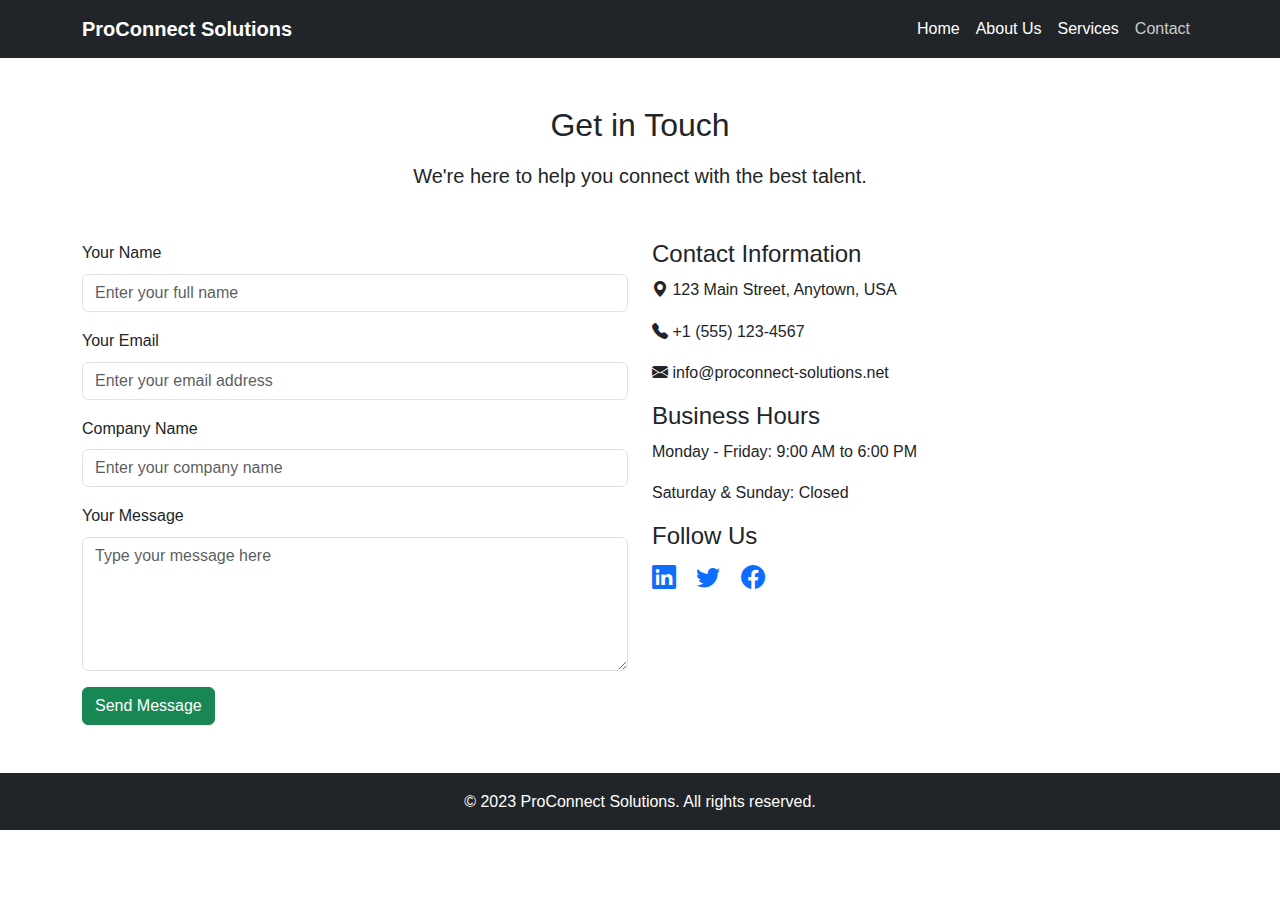
<file: contact.html>
<!DOCTYPE html>
<html lang="en">
<head>
  <meta charset="UTF-8">
  <meta name="viewport" content="width=device-width, initial-scale=1.0">
  <title>Contact Us - ProConnect Solutions</title>
  <!-- Bootstrap CSS -->
  <link href="https://cdn.jsdelivr.net/npm/bootstrap@5.3.0-alpha1/dist/css/bootstrap.min.css" rel="stylesheet">
  <!-- Bootstrap Icons -->
  <link rel="stylesheet" href="https://cdn.jsdelivr.net/npm/bootstrap-icons@1.10.5/font/bootstrap-icons.css">
  <!-- Custom CSS -->
  <link rel="stylesheet" href="styles.css">
</head>
<body>
  <!-- Navigation Bar -->
  <header class="navbar navbar-expand-lg navbar-dark bg-dark">
    <div class="container">
      <a class="navbar-brand" href="index.html">ProConnect Solutions</a>
      <button class="navbar-toggler" type="button" data-bs-toggle="collapse" data-bs-target="#navbarNav">
        <span class="navbar-toggler-icon"></span>
      </button>
      <nav class="collapse navbar-collapse" id="navbarNav">
        <ul class="navbar-nav ms-auto">
          <li class="nav-item"><a class="nav-link" href="index.html">Home</a></li>
          <li class="nav-item"><a class="nav-link" href="about.html">About Us</a></li>
          <li class="nav-item"><a class="nav-link" href="services.html">Services</a></li>
          <li class="nav-item"><a class="nav-link active" href="contact.html">Contact</a></li>
        </ul>
      </nav>
    </div>
  </header>

  <!-- Contact Section -->
  <section class="contact-page py-5">
    <div class="container">
      <h2 class="text-center">Get in Touch</h2>
      <p class="lead text-center mt-3">We're here to help you connect with the best talent.</p>
      <div class="row mt-5">
        <!-- Contact Form -->
        <div class="col-md-6">
          <form>
            <div class="mb-3">
              <label for="name" class="form-label">Your Name</label>
              <input type="text" class="form-control" id="name" placeholder="Enter your full name">
            </div>
            <div class="mb-3">
              <label for="email" class="form-label">Your Email</label>
              <input type="email" class="form-control" id="email" placeholder="Enter your email address">
            </div>
            <div class="mb-3">
              <label for="company" class="form-label">Company Name</label>
              <input type="text" class="form-control" id="company" placeholder="Enter your company name">
            </div>
            <div class="mb-3">
              <label for="message" class="form-label">Your Message</label>
              <textarea class="form-control" id="message" rows="5" placeholder="Type your message here"></textarea>
            </div>
            <button type="submit" class="btn btn-success">Send Message</button>
          </form>
        </div>
        <!-- Contact Details -->
        <div class="col-md-6">
          <h4>Contact Information</h4>
          <p><i class="bi bi-geo-alt-fill"></i> 123 Main Street, Anytown, USA</p>
          <p><i class="bi bi-telephone-fill"></i> +1 (555) 123-4567</p>
          <p><i class="bi bi-envelope-fill"></i> info@proconnect-solutions.net</p>
          <h4>Business Hours</h4>
          <p>Monday - Friday: 9:00 AM to 6:00 PM</p>
          <p>Saturday & Sunday: Closed</p>
          <!-- Social Media Links -->
          <h4>Follow Us</h4>
          <a href="#" class="me-3"><i class="bi bi-linkedin" style="font-size: 1.5rem;"></i></a>
          <a href="#" class="me-3"><i class="bi bi-twitter" style="font-size: 1.5rem;"></i></a>
          <a href="#"><i class="bi bi-facebook" style="font-size: 1.5rem;"></i></a>
        </div>
      </div>
    </div>
  </section>

  <!-- Footer -->
  <footer class="bg-dark text-white py-3">
    <div class="container text-center">
      <p>&copy; 2023 ProConnect Solutions. All rights reserved.</p>
    </div>
  </footer>

  <!-- Bootstrap JS (Include at the end of the body) -->
  <script src="https://cdn.jsdelivr.net/npm/bootstrap@5.3.0-alpha1/dist/js/bootstrap.bundle.min.js"></script>
</body>
</html>
</file>
<file: styles.css>
/* Custom Styles */

body {
  font-family: 'Arial', sans-serif;
  line-height: 1.6;
  margin: 0;
  padding: 0;
}

.navbar-brand {
  font-weight: bold;
}

.navbar-nav .nav-link {
  color: #fff;
}

.navbar-nav .nav-link.active,
.navbar-nav .nav-link:hover {
  color: #ccc;
}

.hero {
  background-size: cover;
  background-position: center;
  color: #fff;
  text-shadow: 1px 1px 2px #000;
  padding: 100px 0;
}

.hero h2 {
  font-size: 3rem;
}

.hero p {
  font-size: 1.5rem;
}

.welcome .card {
  border: none;
  transition: transform 0.3s;
}

.welcome .card:hover {
  transform: scale(1.05);
}

.why-choose-us .benefit-icon {
  margin-bottom: 15px;
  color: #28a745;
}

.why-choose-us h5 {
  margin-top: 10px;
}

.testimonials blockquote {
  border-left: 5px solid #ccc;
  padding-left: 15px;
  font-style: italic;
}

.how-it-works .step-number {
  width: 60px;
  height: 60px;
  margin: 0 auto 15px auto;
  background-color: #28a745;
  color: #fff;
  border-radius: 50%;
  font-size: 1.5rem;
  line-height: 60px;
}

.talent-showcase .card {
  transition: transform 0.3s;
  border: none;
}

.talent-showcase .card:hover {
  transform: scale(1.05);
}

.contact {
  background-color: #f8f9fa;
}

footer p {
  margin: 0;
}
</file>
